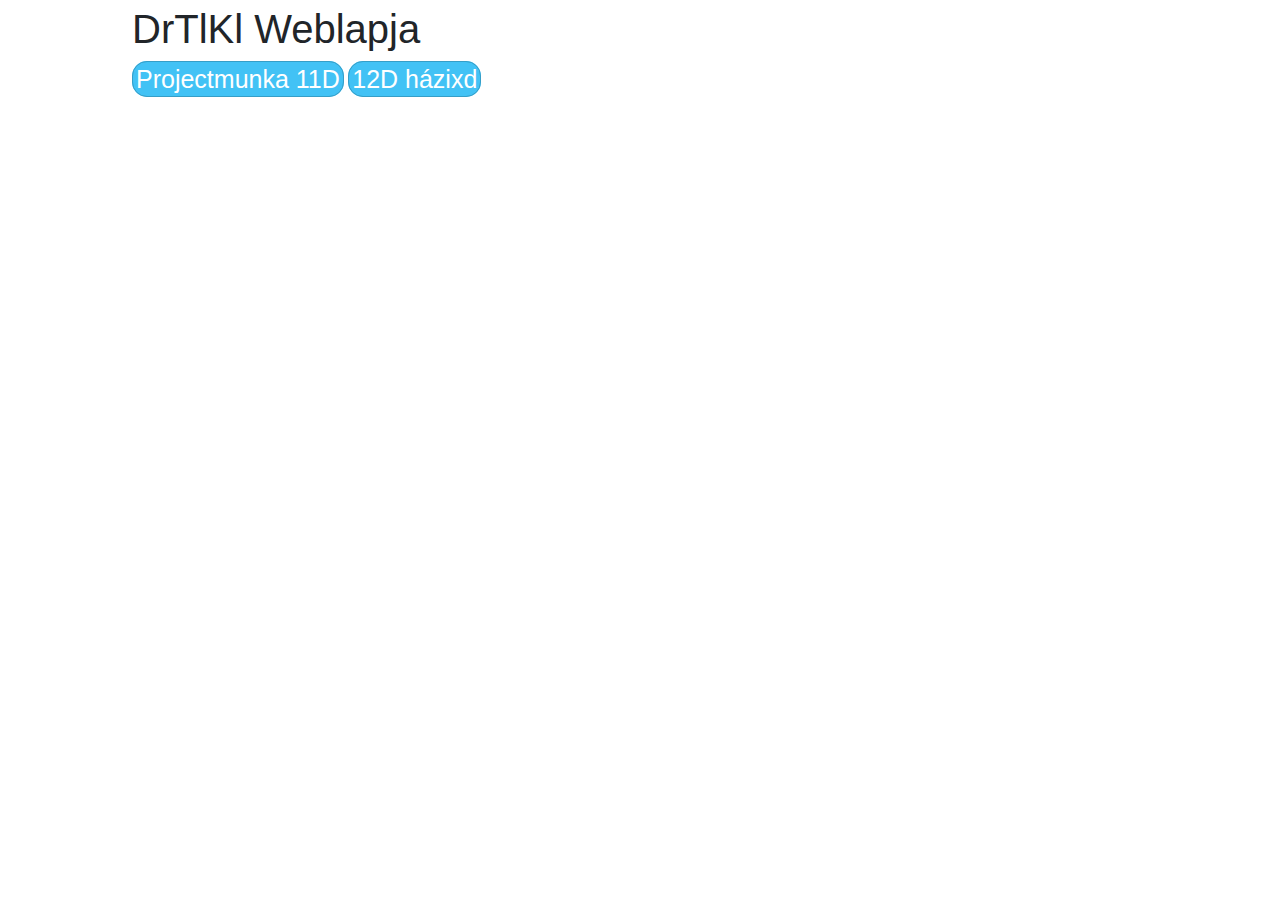
<file: index.html>
<!DOCTYPE html>

<html lang="hu">
    <head>
        <title>DrTlKl</title>
        <meta name="viewport" content="width=device-width, initial-scale=1.0">
        <link rel="stylesheet" href="css/bootstrap.min.css">
        <link rel="stylesheet" href="css/mystyle.css">
        <script src="js/code.js"></script>
    </head>

    <body>
        <div id="fodoboz">
            <h1>DrTlKl Weblapja</h1>
            <a href="project/index.html" class="fbtn">Projectmunka 11D</a>
            <a href="html_css_hazi/index.html" class="fbtn">12D házixd</a>
        </div>
    </body>
</html>
</file>
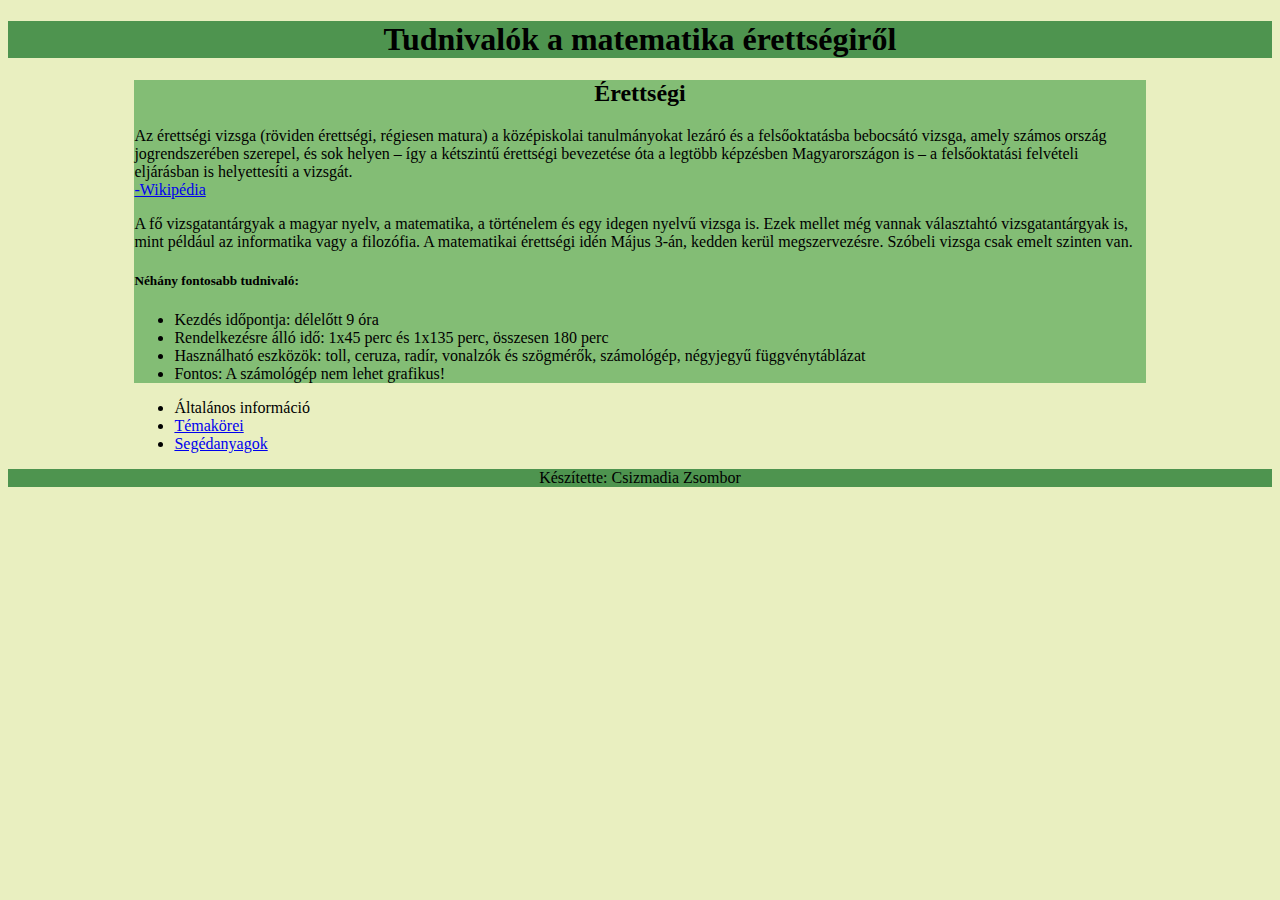
<file: html_css_hazi/index.html>
<!DOCTYPE html>
<html lang="hu">

<head>
    <meta charset="UTF-8">
    <meta http-equiv="X-UA-Compatible" content="IE=edge">
    <meta name="viewport" content="width=device-width, initial-scale=1.0">
    <link href="https://cdn.jsdelivr.net/npm/bootstrap@5.1.3/dist/css/bootstrap.min.css" rel="stylesheet"
        integrity="sha384-1BmE4kWBq78iYhFldvKuhfTAU6auU8tT94WrHftjDbrCEXSU1oBoqyl2QvZ6jIW3" crossorigin="anonymous">
    <link rel="stylesheet" href="css/style.css">
    <script src="https://cdn.jsdelivr.net/npm/bootstrap@5.1.3/dist/js/bootstrap.bundle.min.js"
        integrity="sha384-ka7Sk0Gln4gmtz2MlQnikT1wXgYsOg+OMhuP+IlRH9sENBO0LRn5q+8nbTov4+1p"
        crossorigin="anonymous"></script>
    <title>Matematikai érettségi 2022</title>
</head>

<body>
    <header>
        <h1>Tudnivalók a matematika érettségiről</h1>
    </header>
    <div id="main">
        <div class="container">
            <div class="row align-items-start">
                <div class="col-8 tartalom">
                    <h2>Érettségi</h2>
                    <p>
                    <div class="fst-italic">Az érettségi vizsga (röviden érettségi, régiesen matura) a középiskolai
                        tanulmányokat lezáró és a felsőoktatásba bebocsátó vizsga, amely számos ország jogrendszerében
                        szerepel, és sok helyen – így a kétszintű érettségi bevezetése óta a legtöbb képzésben
                        Magyarországon is – a felsőoktatási felvételi eljárásban is helyettesíti a vizsgát.</div><a
                        href="https://hu.wikipedia.org/wiki/%C3%89retts%C3%A9gi_vizsga" target=" _blank">-Wikipédia</a>
                    </p>
                    <p>A fő vizsgatantárgyak a magyar nyelv, a matematika, a történelem és egy idegen nyelvű vizsga is.
                        Ezek mellet még vannak választahtó vizsgatantárgyak is, mint például az informatika vagy a
                        filozófia. A matematikai érettségi idén Május 3-án, kedden kerül megszervezésre. Szóbeli vizsga
                        csak emelt szinten van.</p>
                    <h5>Néhány fontosabb tudnivaló:</h5>
                    <ul>
                        <li>Kezdés időpontja: délelőtt 9 óra</li>
                        <li>Rendelkezésre álló idő: 1x45 perc és 1x135 perc, összesen 180 perc</li>
                        <li>Használható eszközök: toll, ceruza, radír, vonalzók és szögmérők, számológép, négyjegyű
                            függvénytáblázat</li>
                        <li>Fontos: A számológép nem lehet grafikus!</li>
                    </ul>
                </div>
                <div class="col-4">
                    <ul class="list-group">
                        <li class="list-group-item fw-bold">Általános információ</li>
                        <li class="list-group-item"><a href="pages/temakorok.html">Témakörei</a></li>
                        <li class="list-group-item"><a href="pages/seged.html">Segédanyagok</a></li>
                    </ul>
                </div>
            </div>
        </div>
    </div>
    <footer class="fixed-bottom">
        Készítette: Csizmadia Zsombor
    </footer>
</body>

</html>
</file>
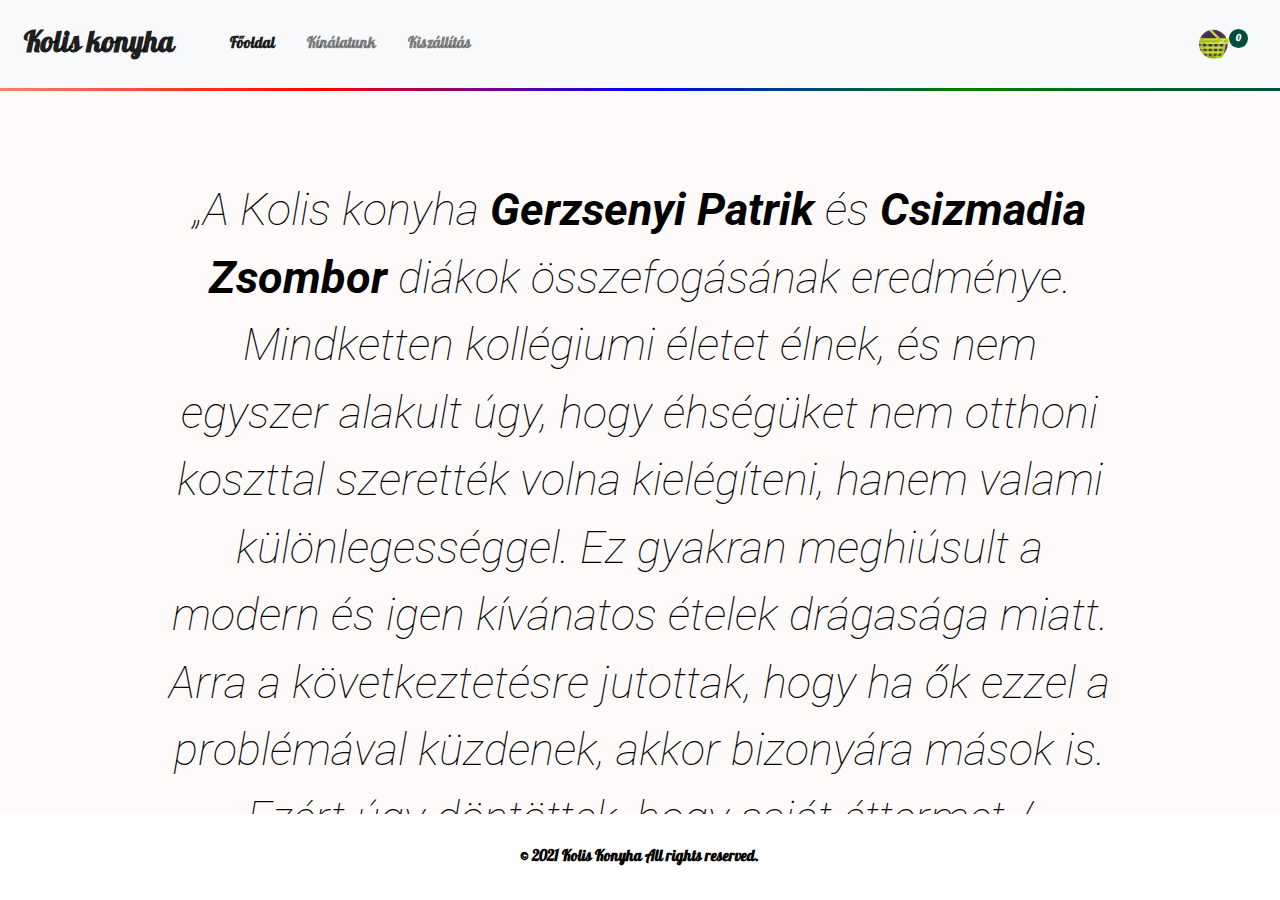
<file: project/index.html>
<!DOCTYPE html>
<html lang="hu">

<head>
  <link rel="stylesheet" href="css/mystyle.css">
  <link rel="stylesheet" href="css/bootstrap.min.css">
  <title>Kolis konyha</title>
  <link rel="shortcut icon" href="images/favicon.ico">
  <script src="https://code.jquery.com/jquery-3.3.1.slim.min.js"
    integrity="sha384-q8i/X+965DzO0rT7abK41JStQIAqVgRVzpbzo5smXKp4YfRvH+8abtTE1Pi6jizo" crossorigin="anonymous">
  </script>
  <script src="https://cdnjs.cloudflare.com/ajax/libs/popper.js/1.14.3/umd/popper.min.js"
    integrity="sha384-ZMP7rVo3mIykV+2+9J3UJ46jBk0WLaUAdn689aCwoqbBJiSnjAK/l8WvCWPIPm49" crossorigin="anonymous">
  </script>
  <script src="https://stackpath.bootstrapcdn.com/bootstrap/4.1.3/js/bootstrap.min.js"
    integrity="sha384-ChfqqxuZUCnJSK3+MXmPNIyE6ZbWh2IMqE241rYiqJxyMiZ6OW/JmZQ5stwEULTy" crossorigin="anonymous">
  </script>
  <script src="js/methods.js"></script>
  <script src="js/fooldal.js"></script>
</head>

<body>
  <!-- Grid layout: https://codepen.io/angeladelise/pen/YzXLdyq?editors=1100 -->
  <div class="containerFoOldal">
    <nav class="navbar navbar-expand-lg navbar-light bg-light">
      <a class="navbar-brand oldalCim" href="#">Kolis konyha</a>
      <button class="navbar-toggler" type="button" data-toggle="collapse" data-target="#navbarSupportedContent"
        aria-controls="navbarSupportedContent" aria-expanded="false" aria-label="Toggle navigation">
        <span class="navbar-toggler-icon"></span>
      </button>
      <div class="collapse navbar-collapse" id="navbarSupportedContent">
        <ul class="navbar-nav mr-auto">
          <li class="nav-item active" id="fooldalNavLi">
            <a class="nav-link" id="fooldalNav">Főoldal<span class="sr-only">(current)</span></a>
          </li>
          <li class="nav-item" id="menuNavLi">
            <a class="nav-link" id="menuNav" href="kinalat.html">Kínálatunk</a>
          </li>
          <li class="nav-item" id="szallitasNavLi">
            <a class="nav-link" id="szallitasNav" href="szallitas.html">Kiszállítás</a>
          </li>
        </ul>
        <ul class="navbar-nav ml-auto">
          <li class="nav-item" id="kosarNavLi">
            <a class="nav-link" id="kosarNav" href="kosar.html"><img src="images/bevKosar.svg" class="icon"><span
                id="badge">0</span></a></li>
        </ul>
      </div>
    </nav>
    <main>
      <p class="bevText">„A Kolis konyha <span id="bold"> Gerzsenyi Patrik </span> és <span id="bold">Csizmadia
          Zsombor</span> diákok összefogásának eredménye.
        Mindketten kollégiumi életet élnek, és nem egyszer alakult úgy, hogy éhségüket nem otthoni koszttal szerették
        volna kielégíteni, hanem valami különlegességgel. Ez gyakran meghiúsult a modern és igen kívánatos ételek
        drágasága miatt.
        Arra a következtetésre jutottak, hogy ha ők ezzel a problémával
        küzdenek, akkor bizonyára mások is. Ezért úgy döntöttek, hogy saját éttermet / webshopot nyitnak, ezzel ezrek
        életét
        megkönnyítve.”
      </p>
    </main>
    <footer class="bg-white">
      <div class="container text-center py-4">
        <p class="mb-0 py-2">© 2021 Kolis Konyha All rights reserved.</p>
      </div>
    </footer>

  </div>
</body>

</html>
</file>
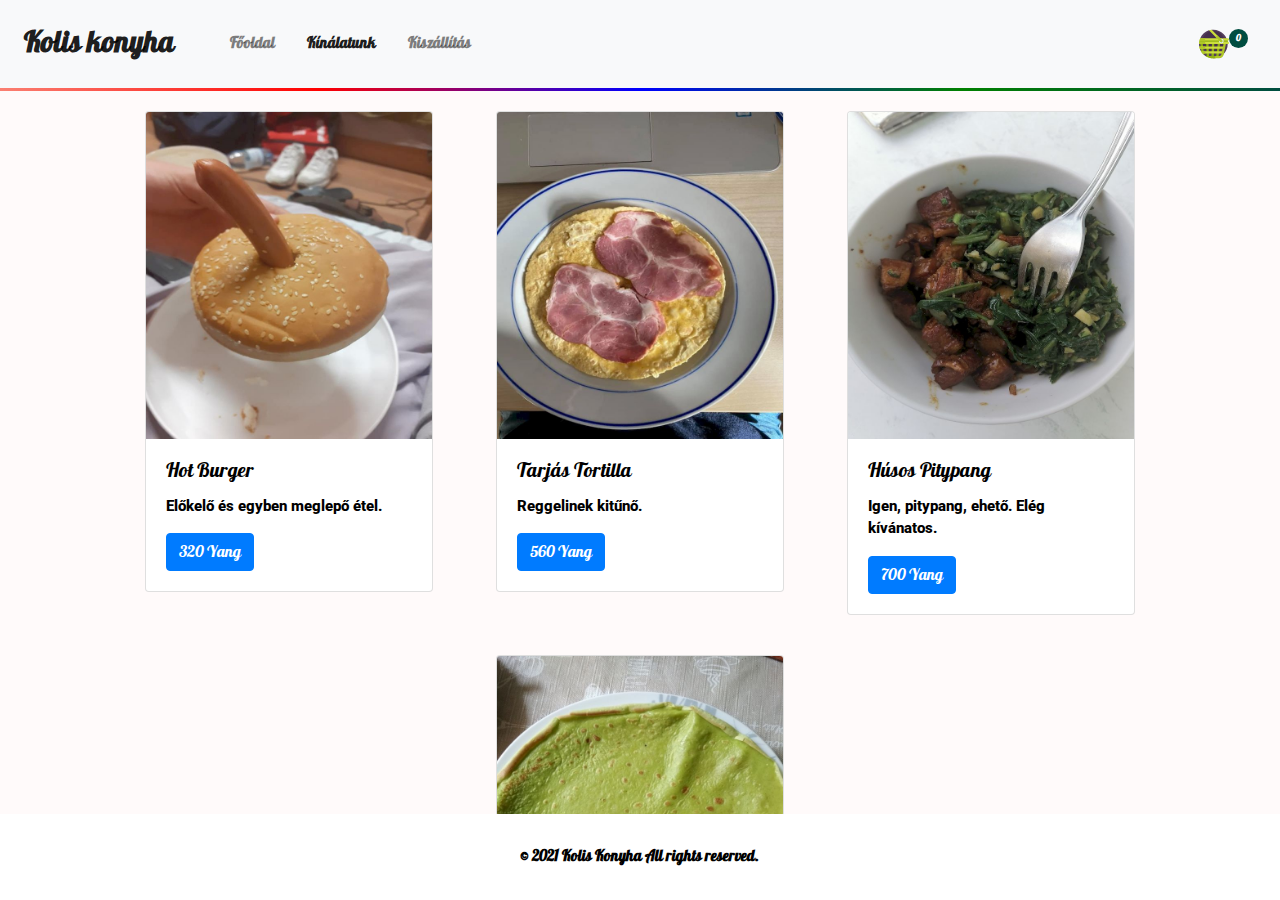
<file: project/kinalat.html>
<!DOCTYPE html>
<html lang="hu">

<head>
  <link rel="stylesheet" href="css/mystyle.css">
  <link rel="stylesheet" href="css/bootstrap.min.css">
  <title>Kolis konyha</title>
  <link rel="shortcut icon" href="images/favicon.ico">
  <script src="https://code.jquery.com/jquery-3.3.1.slim.min.js"
    integrity="sha384-q8i/X+965DzO0rT7abK41JStQIAqVgRVzpbzo5smXKp4YfRvH+8abtTE1Pi6jizo" crossorigin="anonymous">
  </script>
  <script src="https://cdnjs.cloudflare.com/ajax/libs/popper.js/1.14.3/umd/popper.min.js"
    integrity="sha384-ZMP7rVo3mIykV+2+9J3UJ46jBk0WLaUAdn689aCwoqbBJiSnjAK/l8WvCWPIPm49" crossorigin="anonymous">
  </script>
  <script src="https://stackpath.bootstrapcdn.com/bootstrap/4.1.3/js/bootstrap.min.js"
    integrity="sha384-ChfqqxuZUCnJSK3+MXmPNIyE6ZbWh2IMqE241rYiqJxyMiZ6OW/JmZQ5stwEULTy" crossorigin="anonymous">
  </script>
  <script src="js/methods.js"></script>
  <script src="js/kinalat.js"></script>
</head>

<body>
  <!-- Grid layout: https://codepen.io/angeladelise/pen/YzXLdyq?editors=1100 -->
  <div class="containerFoOldal">
    <nav class="navbar navbar-expand-lg navbar-light bg-light">
      <a class="navbar-brand oldalCim" href="#">Kolis konyha</a>
      <button class="navbar-toggler" type="button" data-toggle="collapse" data-target="#navbarSupportedContent"
        aria-controls="navbarSupportedContent" aria-expanded="false" aria-label="Toggle navigation">
        <span class="navbar-toggler-icon"></span>
      </button>
      <div class="collapse navbar-collapse" id="navbarSupportedContent">
        <ul class="navbar-nav mr-auto">
          <li class="nav-item" id="fooldalNavLi">
            <a class="nav-link" id="fooldalNav" href="index.html">Főoldal<span class="sr-only">(current)</span></a>
          </li>
          <li class="nav-item active" id="menuNavLi">
            <a class="nav-link" id="menuNav">Kínálatunk</a>
          </li>
          <li class="nav-item" id="szallitasNavLi">
            <a class="nav-link" id="szallitasNav" href="szallitas.html">Kiszállítás</a>
          </li>
        </ul>
        <ul class="navbar-nav ml-auto">
          <li class="nav-item" id="kosarNavLi">
            <a class="nav-link" id="kosarNav" href="kosar.html"><img src="images/bevKosar.svg" class="icon"><span
                id="badge">0</span></a></li>
        </ul>
      </div>
    </nav>
    <main>
      <div class="row">
        <div class="col-sm">
          <div class="card" style="width: 18rem;">
            <img src="images/finomságok/food_01.jpg" class="card-img-top" alt="Hot Burger">
            <div class="card-body">
              <h5 class="card-title" id="card1name">Hot Burger</h5>
              <p class="card-text">Előkelő és egyben meglepő étel.</p>
              <input type="button" class="btn btn-primary" id="card1price" value="320 Yang">
            </div>
          </div>
        </div>
        <div class="col-sm">
          <div class="card" style="width: 18rem;">
            <img src="images/finomságok/food_02.jpg" class="card-img-top" alt="Tarjás Tortilla">
            <div class="card-body">
              <h5 class="card-title" id="card2name">Tarjás Tortilla</h5>
              <p class="card-text">Reggelinek kitűnő.</p>
              <input type="button" class="btn btn-primary" id="card2price" value="560 Yang">
            </div>
          </div>
        </div>
        <div class="col-sm">
          <div class="card" style="width: 18rem;">
            <img src="images/finomságok/food_03.jpg" class="card-img-top" alt="Húsos Pitypang">
            <div class="card-body">
              <h5 class="card-title" id="card3name">Húsos Pitypang</h5>
              <p class="card-text">Igen, pitypang, ehető. Elég kívánatos.</p>
              <input type="button" class="btn btn-primary" id="card3price" value="700 Yang">
            </div>
          </div>
        </div>
        <div class="col-sm">
          <div class="card" style="width: 18rem;">
            <img src="images/finomságok/food_04.jpg" class="card-img-top" alt="Talán Palacsinta">
            <div class="card-body">
              <h5 class="card-title" id="card4name">Talán Palacsinta</h5>
              <p class="card-text">Nem biztos, amíg ki nem próbálod..</p>
              <input type="button" class="btn btn-primary" id="card4price" value="50 Yang">
            </div>
          </div>
        </div>
      </div>
      <div class="row">
        <div class="col-sm">
          <div class="card" style="width: 18rem;">
            <img src="images/finomságok/food_05.jpg" class="card-img-top" alt="Darázs Leves">
            <div class="card-body">
              <h5 class="card-title" id="card5name">Darázs Leves</h5>
              <p class="card-text">Laktató, bár kicsit csípős.</p>
              <input type="button" class="btn btn-primary" id="card5price" value="990 Yang">
            </div>
          </div>
        </div>
        <div class="col-sm">
          <div class="card" style="width: 18rem;">
            <img src="images/finomságok/food_06.jpg" class="card-img-top" alt="Zöld Pogácsa Kosár">
            <div class="card-body">
              <h5 class="card-title" id="card6name">Zöld Pogácsa Kosár</h5>
              <p class="card-text">Ételszínezék miatt zöld, trust me.</p>
              <input type="button" class="btn btn-primary" id="card6price" value="780 Yang">
            </div>
          </div>
        </div>
        <div class="col-sm">
          <div class="card" style="width: 18rem;">
            <img src="images/finomságok/food_07.jpg" class="card-img-top" alt="Humusz Pehely">
            <div class="card-body">
              <h5 class="card-title" id="card7name">Hummusz Pehely</h5>
              <p class="card-text">Kis édesség.</p>
              <input type="button" class="btn btn-primary" id="card7price" value="365 Yang">
            </div>
          </div>
        </div>
        <div class="col-sm">
          <div class="card" style="width: 18rem;">
            <img src="images/finomságok/food_08.jpg" class="card-img-top" alt="Betyáros Hot Dog">
            <div class="card-body">
              <h5 class="card-title" id="card8name">Betyáros Hot Dog</h5>
              <p class="card-text">1 hétig kitart.</p>
              <input type="button" class="btn btn-primary" id="card8price" value="520 Yang">
            </div>
          </div>
        </div>
      </div>
      <div class="row">
        <div class="col-sm">
          <div class="card" style="width: 18rem;">
            <img src="images/finomságok/food_09.jpg" class="card-img-top" alt="Sajtos, Virslis Gabona Pehely">
            <div class="card-body">
              <h5 class="card-title" id="card9name">Sajtos, Virslis Gabona Pehely</h5>
              <p class="card-text">Olasz ízvilág.</p>
              <input type="button" class="btn btn-primary" id="card9price" value="770 Yang">
            </div>
          </div>
        </div>
        <div class="col-sm">
          <div class="card" style="width: 18rem;">
            <img src="images/finomságok/food_10.jpg" class="card-img-top" alt="Szerény Falat">
            <div class="card-body">
              <h5 class="card-title" id="card10name">Szerény Falat</h5>
              <p class="card-text">Olcsó és kaja.</p>
              <input type="button" class="btn btn-primary" id="card10price" value="30 Yang">
            </div>
          </div>
        </div>
        <div class="col-sm">
          <div class="card" style="width: 18rem;">
            <img src="images/finomságok/food_11.jpg" class="card-img-top" alt="Valami Püré">
            <div class="card-body">
              <h5 class="card-title" id="card11name">Valami Püré</h5>
              <p class="card-text">Senki se tudja, hogy miből készült.</p>
              <input type="button" class="btn btn-primary" id="card11price" value="200 Yang">
            </div>
          </div>
        </div>
        <div class="col-sm">
          <div class="card" style="width: 18rem;">
            <img src="images/finomságok/food_12.jpg" class="card-img-top" alt="Húsleves Lite">
            <div class="card-body">
              <h5 class="card-title" id="card12name">Húsleves Lite</h5>
              <p class="card-text">Finom, tele vitaminokkal.</p>
              <input type="button" class="btn btn-primary" id="card12price" value="599 Yang">
            </div>
          </div>
        </div>
      </div>
      <div class="row">
        <div class="col-sm">
          <div class="card" style="width: 18rem;">
            <img src="images/finomságok/food_13.jpg" class="card-img-top" alt="Mirelit Pizza Extra feltéttel">
            <div class="card-body">
              <h5 class="card-title" id="card13name">Mirelit Pizza Extra feltéttel</h5>
              <p class="card-text">Az egész szoba jól lakhat belőle.</p>
              <input type="button" class="btn btn-primary" id="card13price" value="920 Yang">
            </div>
          </div>
        </div>
        <div class="col-sm">
          <div class="card" style="width: 18rem;">
            <img src="images/finomságok/food_14.jpg" class="card-img-top" alt="A Séf Kedvence">
            <div class="card-body">
              <h5 class="card-title" id="card14name">A Séf Kedvence</h5>
              <p class="card-text">Tényleg.</p>
              <input type="button" class="btn btn-primary" id="card14price" value="1270 Yang">
            </div>
          </div>
        </div>
        <div class="col-sm">
          <div class="card" style="width: 18rem;">
            <img src="images/finomságok/food_15.jpg" class="card-img-top" alt="Virsli és Emergency mártás">
            <div class="card-body">
              <h5 class="card-title" id="card15name">Virsli és Emergency mártás</h5>
              <p class="card-text">Tárcsázd a 104-et kóstoló előtt.</p>
              <input type="button" class="btn btn-primary" id="card15price" value="300 Yang">
            </div>
          </div>
        </div>
        <div class="col-sm">
          <div class="card" style="width: 18rem;">
            <img src="images/finomságok/food_16.jpg" class="card-img-top" alt="Csütörtöki lakoma">
            <div class="card-body">
              <h5 class="card-title" id="card16name">Csütörtöki lakoma</h5>
              <p class="card-text">Csütörtökökön megváltást jelent.</p>
              <input type="button" class="btn btn-primary" id="card16price" value="150 Yang">
            </div>
          </div>
        </div>
      </div>
    </main>
    <footer class="bg-white">
      <div class="container text-center py-4">
        <p class="mb-0 py-2">© 2021 Kolis Konyha All rights reserved.</p>
      </div>
    </footer>

  </div>
</body>

</html>
</file>
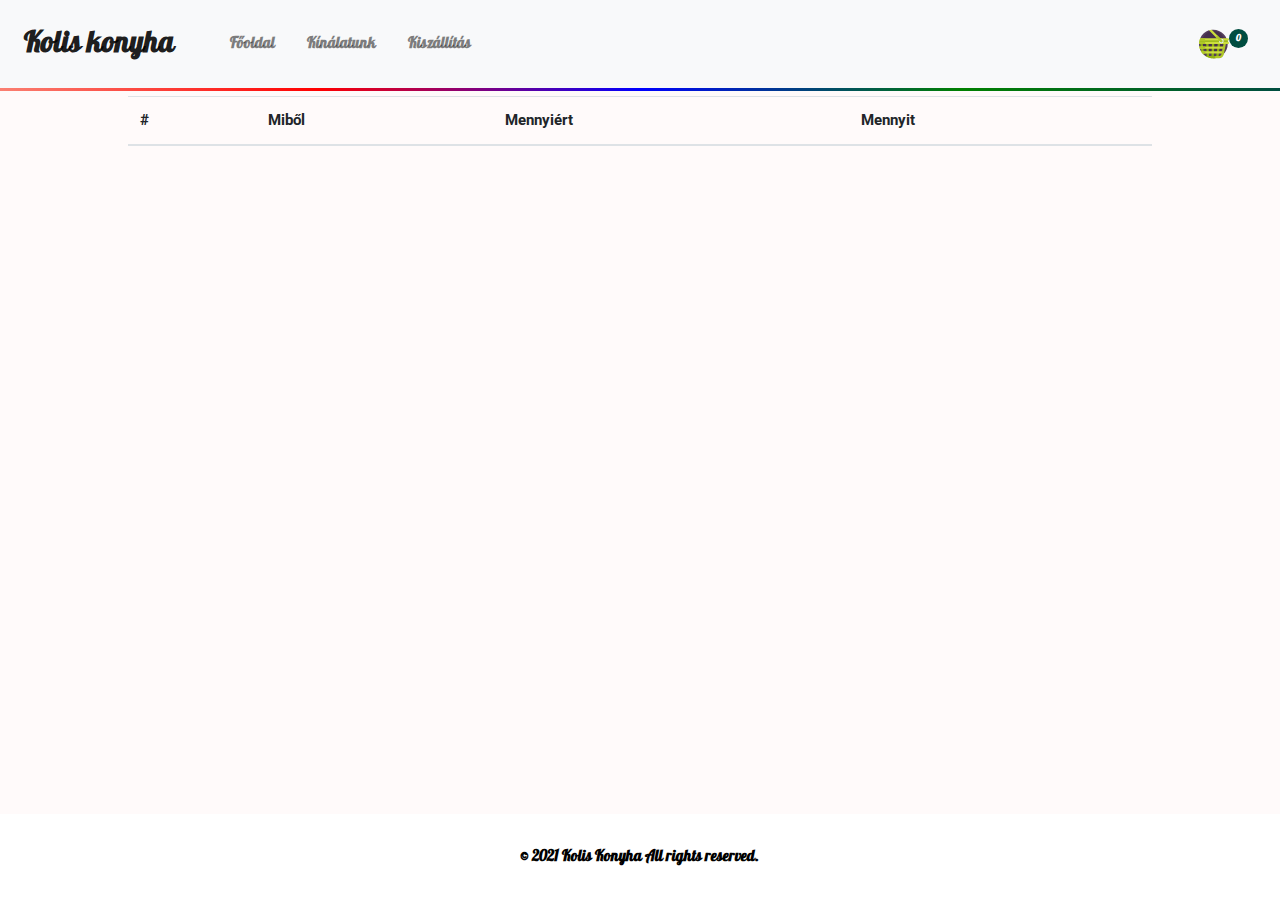
<file: project/kosar.html>
<!DOCTYPE html>
<html lang="hu">

<head>
  <link rel="stylesheet" href="css/mystyle.css">
  <link rel="stylesheet" href="css/bootstrap.min.css">
  <title>Kolis konyha</title>
  <link rel="shortcut icon" href="images/favicon.ico">
  <script src="https://code.jquery.com/jquery-3.3.1.slim.min.js"
    integrity="sha384-q8i/X+965DzO0rT7abK41JStQIAqVgRVzpbzo5smXKp4YfRvH+8abtTE1Pi6jizo" crossorigin="anonymous">
  </script>
  <script src="https://cdnjs.cloudflare.com/ajax/libs/popper.js/1.14.3/umd/popper.min.js"
    integrity="sha384-ZMP7rVo3mIykV+2+9J3UJ46jBk0WLaUAdn689aCwoqbBJiSnjAK/l8WvCWPIPm49" crossorigin="anonymous">
  </script>
  <script src="https://stackpath.bootstrapcdn.com/bootstrap/4.1.3/js/bootstrap.min.js"
    integrity="sha384-ChfqqxuZUCnJSK3+MXmPNIyE6ZbWh2IMqE241rYiqJxyMiZ6OW/JmZQ5stwEULTy" crossorigin="anonymous">
  </script>
  <script src="js/methods.js"></script>
  <script src="js/kosar.js"></script>
</head>

<body>
  <!-- Grid layout: https://codepen.io/angeladelise/pen/YzXLdyq?editors=1100 -->
  <div class="containerFoOldal">
    <nav class="navbar navbar-expand-lg navbar-light bg-light">
      <a class="navbar-brand oldalCim" href="#">Kolis konyha</a>
      <button class="navbar-toggler" type="button" data-toggle="collapse" data-target="#navbarSupportedContent"
        aria-controls="navbarSupportedContent" aria-expanded="false" aria-label="Toggle navigation">
        <span class="navbar-toggler-icon"></span>
      </button>
      <div class="collapse navbar-collapse" id="navbarSupportedContent">
        <ul class="navbar-nav mr-auto">
          <li class="nav-item" id="fooldalNavLi">
            <a class="nav-link" id="fooldalNav" href="index.html">Főoldal<span class="sr-only">(current)</span></a>
          </li>
          <li class="nav-item" id="menuNavLi">
            <a class="nav-link" id="menuNav" href="kinalat.html">Kínálatunk</a>
          </li>
          <li class="nav-item" id="szallitasNavLi">
            <a class="nav-link" id="szallitasNav" href="szallitas.html">Kiszállítás</a>
          </li>
        </ul>
        <ul class="navbar-nav ml-auto">
          <li class="nav-item active" id="kosarNavLi">
            <a class="nav-link" id="kosarNav"><img src="images/bevKosar.svg" class="icon"><span id="badge">0</span></a>
          </li>
        </ul>
      </div>
    </nav>
    <main>
      <table class="table table-striped">
        <thead>
          <tr>
            <th scope="col">#</th>
            <th scope="col">Miből</th>
            <th scope="col">Mennyiért</th>
            <th scope="col">Mennyit</th>
          </tr>
        </thead>
        <tbody id="kosarTablazat">
        </tbody>
      </table>
      <form id="form1">
        <div class="form-row">
          <div class="form-group col-md-6">
            <label for="inputFirstName">Vezetéknév</label>
            <input type="text" class="form-control" id="inputFirstName">
          </div>
          <div class="form-group col-md-6">
            <label for="inputLastName">Keresztnév</label>
            <input type="text" class="form-control" id="inputLastName">
          </div>
        </div>
        <div class="form-row">
          <div class="form-group col-md-6">
            <label for="inputEmail4">Email</label>
            <input type="email" class="form-control" id="inputEmail4">
          </div>
          <div class="form-group col-md-6">
            <label for="inputNumber4">Telefonszám</label>
            <input type="tel" class="form-control" id="inputNumber4" placeholder="+36">
          </div>
        </div>
        <div class="form-group">
          <label for="inputAddress">Cím</label>
          <input type="text" class="form-control" id="inputAddress" placeholder="pl. Városmajor út. 4">
        </div>
        <div class="form-row">
          <div class="form-group col-md-6">
            <label for="inputCity">Város</label>
            <input type="text" class="form-control" id="inputCity">
          </div>
          <div class="form-group col-md-4">
            <label for="inputState">Megye</label>
            <select id="inputState" class="form-control">
              <option selected>Válassz...</option>
              <option>Baranya</option>
              <option>Bács-Kiskun</option>
              <option>Békés</option>
              <option>Borsod-Abaúj-Zemplén</option>
              <option>Budapest</option>
              <option>Csongrád-Csanád</option>
              <option>Fejér</option>
              <option>Győr-Moson-Sopron</option>
              <option>Hajdú-Bihar</option>
              <option>Heves</option>
              <option>Jász-Nagykun-Szolnok</option>
              <option>Komárom-Esztergom</option>
              <option>Nógrád</option>
              <option>Pest</option>
              <option>Somogy</option>
              <option>Szabolcs-Szatmár-Bereg</option>
              <option>Tolna</option>
              <option>Vas</option>
              <option>Veszprém</option>
              <option>Zala</option>
            </select>
          </div>
          <div class="form-group col-md-2">
            <label for="inputZip">Irányítószám</label>
            <input type="text" class="form-control" id="inputZip">
          </div>
        </div>
        <fieldset class="form-group row">
          <div class="col-sm-10" id="fizetesiMod">
            <div class="form-check">
              <input class="form-check-input" type="radio" name="gridRadios" id="gridRadios1" value="option1" checked>
              <label class="form-check-label" for="gridRadios1">
                Fizetés futárnál (Készpénz vagy kártya)
              </label>
            </div>
            <div class="form-check">
              <input class="form-check-input" type="radio" name="gridRadios" id="gridRadios2" value="option2">
              <label class="form-check-label" for="gridRadios2">
                Bankkártyás fizetés
              </label>
            </div>
          </div>
        </fieldset>
        <div class="form-group">
          <input type="button" id="veglegesites1" value="Véglegesítés" class="btn-primary">
       </div>
      </form>
      <div class="creditCardForm">
        <div class="payment">
            <form id="form2">
                <div class="form-group owner">
                    <label for="owner">Kártyatulajdonos neve</label>
                    <input type="text" class="form-control" id="owner">
                </div>
                <div class="form-group CVV">
                    <label for="cvv">CVV</label>
                    <input type="text" class="form-control" id="cvv">
                </div>
                <div class="form-group" id="card-number-field">
                    <label for="cardNumber">Kártyaszám</label>
                    <input type="text" class="form-control" id="cardNumber">
                </div>
                <div class="form-group" id="expiration-date">
                    <label>Lejárati dátum</label>
                    <select>
                        <option>01</option>
                        <option>02</option>
                        <option>03</option>
                        <option>04</option>
                        <option>05</option>
                        <option>06</option>
                        <option>07</option>
                        <option>08</option>
                        <option>09</option>
                        <option>10</option>
                        <option>11</option>
                        <option>12</option>
                    </select>
                    /
                    <select>
                        <option>21</option>
                        <option>22</option>
                        <option>23</option>
                        <option>24</option>
                        <option>25</option>
                        <option>26</option>
                    </select>
                </div>
                <div class="form-group" id="credit_cards">
                    <img src="images/Visa_Inc._logo.svg" class="kartyaSvg" id="visa">
                    <img src="images/logo-mastercard-mobile.svg" class="kartyaSvg" id="mastercard">
                </div>
                <div class="form-group">
                   <input type="button" id="veglegesites2" value="Véglegesítés" class="btn-primary">
                </div>
            </form>
        </div>
    </div>
    </main>
    <footer class="bg-white">
      <div class="container text-center py-4">
        <p class="mb-0 py-2">© 2021 Kolis Konyha All rights reserved.</p>
      </div>
    </footer>

  </div>
</body>

</html>
</file>
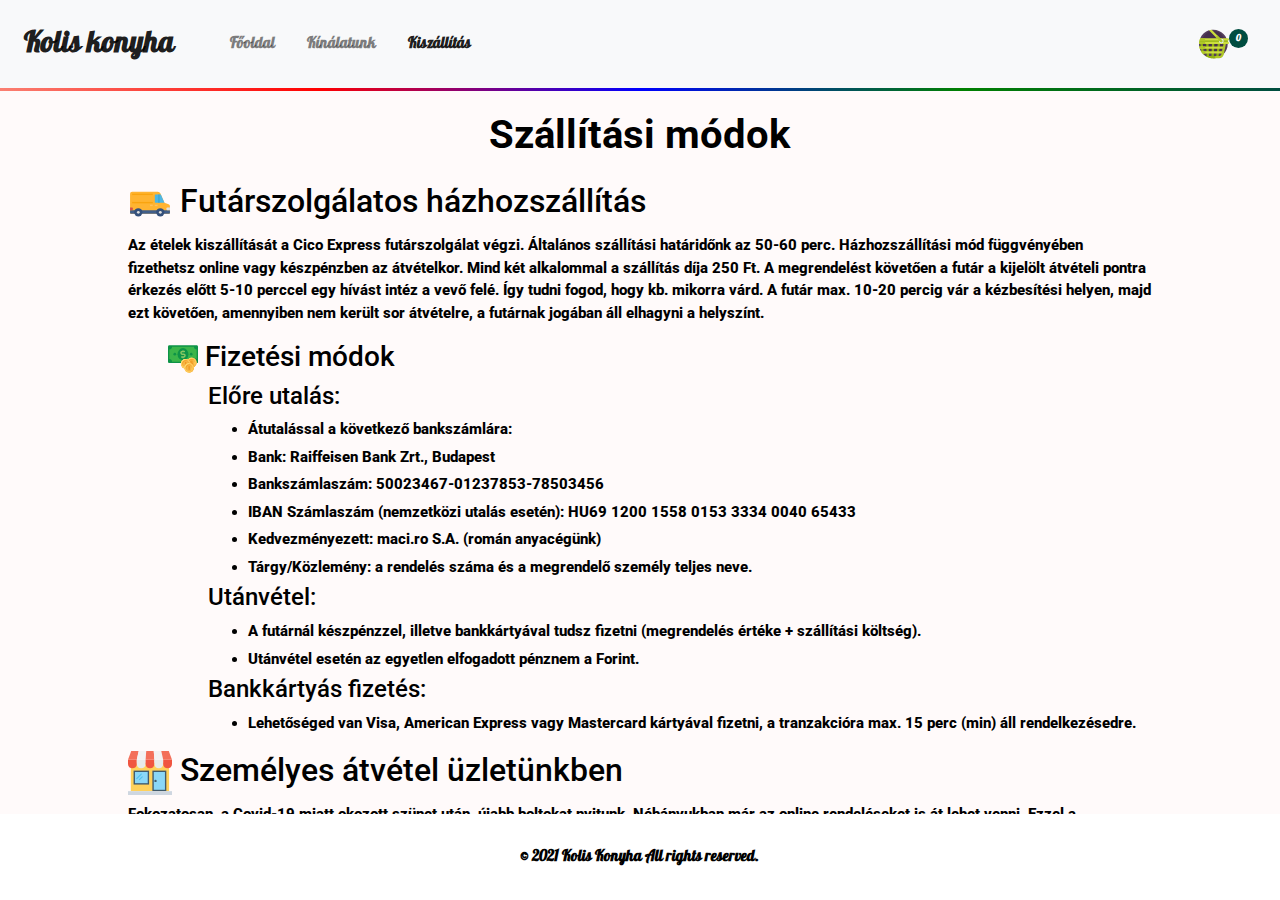
<file: project/szallitas.html>
<!DOCTYPE html>
<html lang="hu">

<head>
  <link rel="stylesheet" href="css/mystyle.css">
  <link rel="stylesheet" href="css/bootstrap.min.css">
  <title>Kolis konyha</title>
  <link rel="shortcut icon" href="images/favicon.ico">
  <script src="https://code.jquery.com/jquery-3.3.1.slim.min.js"
    integrity="sha384-q8i/X+965DzO0rT7abK41JStQIAqVgRVzpbzo5smXKp4YfRvH+8abtTE1Pi6jizo" crossorigin="anonymous">
  </script>
  <script src="https://cdnjs.cloudflare.com/ajax/libs/popper.js/1.14.3/umd/popper.min.js"
    integrity="sha384-ZMP7rVo3mIykV+2+9J3UJ46jBk0WLaUAdn689aCwoqbBJiSnjAK/l8WvCWPIPm49" crossorigin="anonymous">
  </script>
  <script src="https://stackpath.bootstrapcdn.com/bootstrap/4.1.3/js/bootstrap.min.js"
    integrity="sha384-ChfqqxuZUCnJSK3+MXmPNIyE6ZbWh2IMqE241rYiqJxyMiZ6OW/JmZQ5stwEULTy" crossorigin="anonymous">
  </script>
  <script src="js/methods.js"></script>
  <script src="js/szallitas.js"></script>
</head>

<body>
  <!-- Grid layout: https://codepen.io/angeladelise/pen/YzXLdyq?editors=1100 -->
  <div class="containerFoOldal">
    <nav class="navbar navbar-expand-lg navbar-light bg-light">
      <a class="navbar-brand oldalCim" href="#">Kolis konyha</a>
      <button class="navbar-toggler" type="button" data-toggle="collapse" data-target="#navbarSupportedContent"
        aria-controls="navbarSupportedContent" aria-expanded="false" aria-label="Toggle navigation">
        <span class="navbar-toggler-icon"></span>
      </button>
      <div class="collapse navbar-collapse" id="navbarSupportedContent">
        <ul class="navbar-nav mr-auto">
          <li class="nav-item" id="fooldalNavLi">
            <a class="nav-link" id="fooldalNav" href="index.html">Főoldal<span class="sr-only">(current)</span></a>
          </li>
          <li class="nav-item" id="menuNavLi">
            <a class="nav-link" id="menuNav" href="kinalat.html">Kínálatunk</a>
          </li>
          <li class="nav-item active" id="szallitasNavLi">
            <a class="nav-link" id="szallitasNav">Kiszállítás</a>
          </li>
        </ul>
        <ul class="navbar-nav ml-auto">
          <li class="nav-item" id="kosarNavLi">
            <a class="nav-link" id="kosarNav" href="kosar.html"><img src="images/bevKosar.svg" class="icon"><span
                id="badge">0</span></a></li>
        </ul>
      </div>
    </nav>
    <main>
      <h1 class="kiszCim">Szállítási módok</h1>
      <h2><img src="images/delivery.svg" class="biggerIcon"> Futárszolgálatos házhozszállítás</h2>
      <p>Az ételek kiszállítását a Cico Express futárszolgálat végzi. Általános szállítási határidőnk az 50-60 perc.
        Házhozszállítási mód függvényében fizethetsz online vagy készpénzben az átvételkor. Mind két alkalommal a
        szállítás díja 250 Ft. A megrendelést követően a futár a kijelölt átvételi pontra érkezés előtt 5-10 perccel egy
        hívást intéz a vevő felé.
        Így tudni fogod, hogy kb. mikorra várd. A futár max. 10-20 percig vár a kézbesítési helyen, majd ezt követően,
        amennyiben nem került sor átvételre, a futárnak jogában áll elhagyni a helyszínt.</p>
      <ul>
        <h3><img src="images/money.svg" class="icon"> Fizetési módok</h3>
        <ul>
          <h4>Előre utalás:</h4>
          <ul>
            <li>Átutalással a következő bankszámlára:</li>
            <li>Bank: Raiffeisen Bank Zrt., Budapest</li>
            <li>Bankszámlaszám: 50023467-01237853-78503456</li>
            <li>IBAN Számlaszám (nemzetközi utalás esetén): HU69 1200 1558 0153 3334 0040 65433</li>
            <li>Kedvezményezett: maci.ro S.A. (román anyacégünk)</li>
            <li>Tárgy/Közlemény: a rendelés száma és a megrendelő személy teljes neve.</li>
          </ul>
          <h4>Utánvétel:</h4>
          <ul>
            <li>A futárnál készpénzzel, illetve bankkártyával tudsz fizetni (megrendelés értéke + szállítási költség).
            </li>
            <li>Utánvétel esetén az egyetlen elfogadott pénznem a Forint.
          </ul>
          <h4>Bankkártyás fizetés:</h4>
          <ul>
            <li>Lehetőséged van Visa, American Express vagy Mastercard kártyával fizetni, a tranzakcióra max. 15 perc (min) áll
              rendelkezésedre.</li>
          </ul>
        </ul>
      </ul>
      <h2><img src="images/shop.svg" class="biggerIcon"> Személyes átvétel üzletünkben</h1>
      <p>Fokozatosan, a Covid-19 miatt okozott szünet után, újabb boltokat nyitunk. Néhányukban már az online
      rendeléseket is át lehet venni. Ezzel a kézbesítési formával a megrendelést helyben kell kifizetni, a
      kasszánál.</p>
      <ul>
        <h3><img src="images/money.svg" class="icon"> Fizetési módok</h2>
        <ul>
          <h4>Készpénzes fizetés:</h3>
          <ul>
            <li>Elfogadott pénznemek:</li>
            <ul>
              <li>Yang</li>
            </ul>
          </ul>
          <h4>Bankkártyás fizetés:</h3>
          <ul>
            <li>Lehetőséged van Visa, vagy Mastercard kártyával fizetni, a tranzakcióra max. 2 perc (min) áll
              rendelkezésedre.</li>
          </ul>
          <h4>Utalvány:</h3>
          <ul>
            <li>Lehetőséged van Erzsébet utalvánnyal vagy egyéb Élelmiszerekre érvényes utalvánnyal fizetni.</li>
          </ul>
        </ul>
      </ul>
    </main>
    <footer class="bg-white ">
      <div class="container text-center py-4">
        <p class="mb-0 py-2">© 2021 Kolis Konyha All rights reserved.</p>
      </div>
    </footer>
  </div>
</body>
</html>
</file>
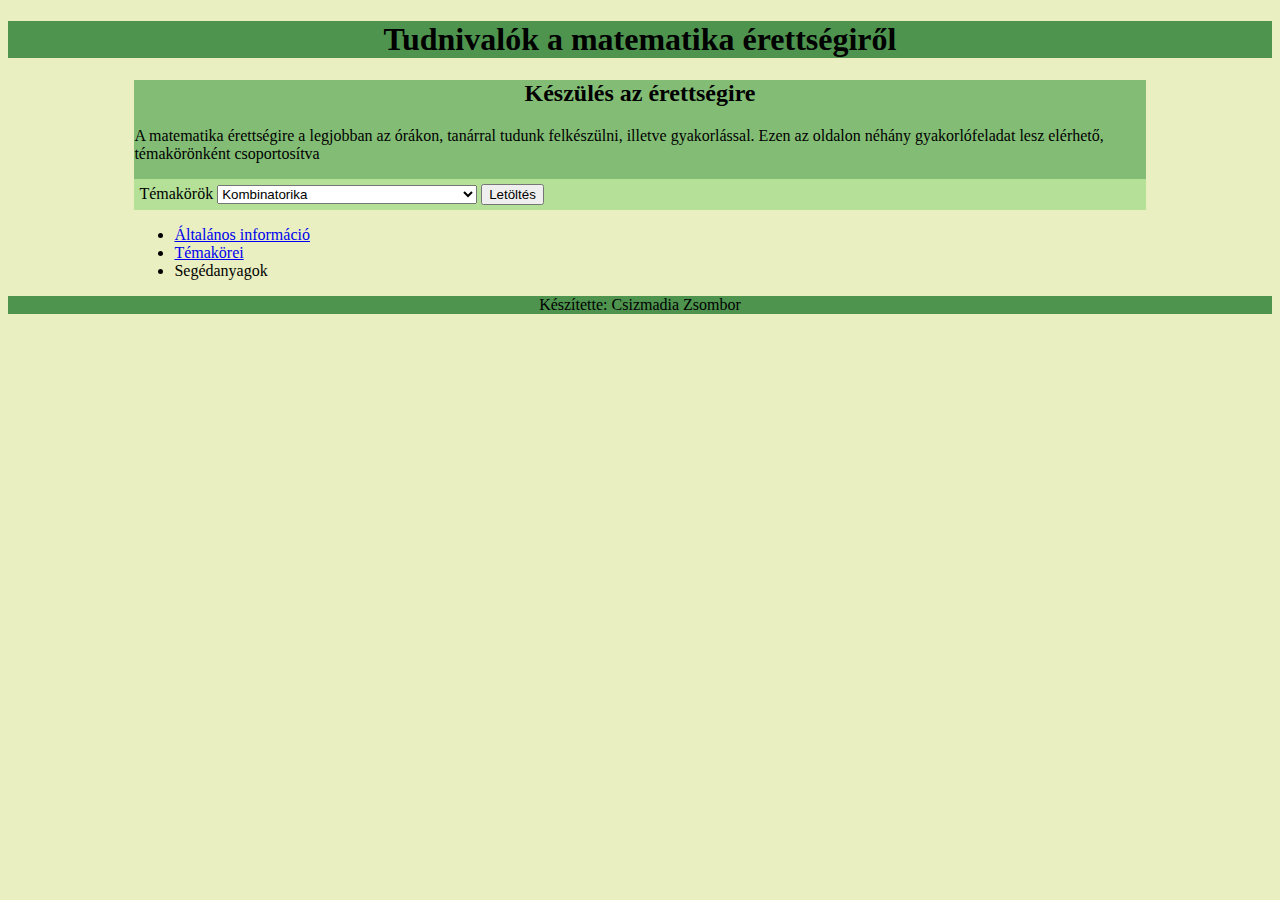
<file: html_css_hazi/pages/seged.html>
<!DOCTYPE html>
<html lang="hu">

<head>
    <meta charset="UTF-8">
    <meta http-equiv="X-UA-Compatible" content="IE=edge">
    <meta name="viewport" content="width=device-width, initial-scale=1.0">
    <link href="https://cdn.jsdelivr.net/npm/bootstrap@5.1.3/dist/css/bootstrap.min.css" rel="stylesheet"
        integrity="sha384-1BmE4kWBq78iYhFldvKuhfTAU6auU8tT94WrHftjDbrCEXSU1oBoqyl2QvZ6jIW3" crossorigin="anonymous">
    <link rel="stylesheet" href="../css/style.css">
    <script src="https://cdn.jsdelivr.net/npm/bootstrap@5.1.3/dist/js/bootstrap.bundle.min.js"
        integrity="sha384-ka7Sk0Gln4gmtz2MlQnikT1wXgYsOg+OMhuP+IlRH9sENBO0LRn5q+8nbTov4+1p"
        crossorigin="anonymous"></script>
    <script src="../js/code.js"></script>
    <title>Matematikai érettségi 2022</title>
</head>

<body>
    <header>
        <h1>Tudnivalók a matematika érettségiről</h1>
    </header>
    <div id="main">
        <div class="container">
            <div class="row align-items-start">
                <div class="col-8 tartalom">
                    <h2>Készülés az érettségire</h2>
                    <p>A matematika érettségire a legjobban az órákon, tanárral tudunk felkészülni, illetve
                        gyakorlással. Ezen az oldalon néhány gyakorlófeladat lesz elérhető, témakörönként csoportosítva
                    </p>

                    <form>
                        <label for="temakorok">Témakörök</label>
                        <select class="form-select" aria-label="Default select example" id="temakorok">
                            <option selected>Kombinatorika</option>
                            <option value="1">Valószínüségszámítás</option>
                            <option value="2">Exponenciális és logaritmusos feladatok</option>
                        </select>


                        <button type="button" href="../dokuk/Exp-log.pdf" class="btn btn-primary" id="letolt">Letöltés</button>
                    </form>

                </div>
                <div class="col-4">
                    <ul class="list-group">
                        <li class="list-group-item"><a href="../index.html">Általános információ</a></li>
                        <li class="list-group-item"><a href="temakorok.html">Témakörei</a></li>
                        <li class="list-group-item fw-bold">Segédanyagok</li>
                    </ul>
                </div>
            </div>
        </div>
    </div>
    <footer class="fixed-bottom">
        Készítette: Csizmadia Zsombor
    </footer>
</body>

</html>
</file>
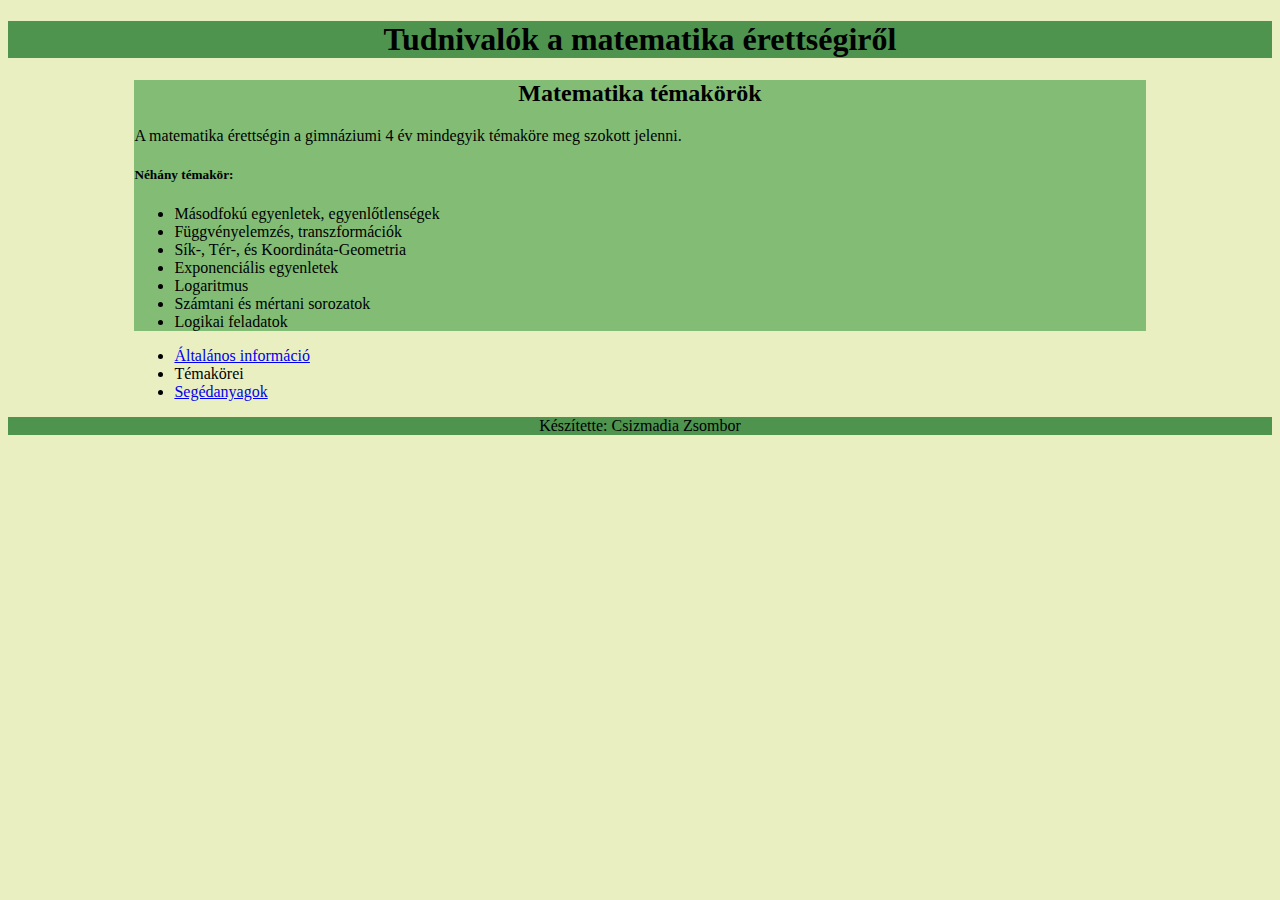
<file: html_css_hazi/pages/temakorok.html>
<!DOCTYPE html>
<html lang="hu">
<head>
    <meta charset="UTF-8">
    <meta http-equiv="X-UA-Compatible" content="IE=edge">
    <meta name="viewport" content="width=device-width, initial-scale=1.0">
    <link href="https://cdn.jsdelivr.net/npm/bootstrap@5.1.3/dist/css/bootstrap.min.css" rel="stylesheet" integrity="sha384-1BmE4kWBq78iYhFldvKuhfTAU6auU8tT94WrHftjDbrCEXSU1oBoqyl2QvZ6jIW3" crossorigin="anonymous">
    <link rel="stylesheet" href="../css/style.css">
    <script src="https://cdn.jsdelivr.net/npm/bootstrap@5.1.3/dist/js/bootstrap.bundle.min.js" integrity="sha384-ka7Sk0Gln4gmtz2MlQnikT1wXgYsOg+OMhuP+IlRH9sENBO0LRn5q+8nbTov4+1p" crossorigin="anonymous"></script>
    
    <title>Matematikai érettségi 2022</title>
</head>
<body>
    <header>
        <h1>Tudnivalók a matematika érettségiről</h1>
    </header>
    <div id="main">
        <div class="container">
            <div class="row align-items-start">
              <div class="col-8 tartalom">
                <h2>Matematika témakörök</h2>
                <p>A matematika érettségin a gimnáziumi 4 év mindegyik témaköre meg szokott jelenni.</p>
                <h5>Néhány témakör:</h5>
                <ul>
                    <li>Másodfokú egyenletek, egyenlőtlenségek</li>
                    <li>Függvényelemzés, transzformációk</li>
                    <li>Sík-, Tér-, és Koordináta-Geometria</li>
                    <li>Exponenciális egyenletek</li>
                    <li>Logaritmus</li>
                    <li>Számtani és mértani sorozatok</li>
                    <li>Logikai feladatok</li>
                </ul>
              </div>
              <div class="col-4">
                <ul class="list-group">
                    <li class="list-group-item"><a href="../index.html">Általános információ</a></li>
                    <li class="list-group-item fw-bold">Témakörei</li>
                    <li class="list-group-item"><a href="seged.html">Segédanyagok</a></li>
                  </ul>
              </div>
            </div>
          </div>
    </div>
    <footer class="fixed-bottom">
        Készítette: Csizmadia Zsombor
    </footer>
</body>
</html>
</file>
<file: css/mystyle.css>
body {
    margin: 5px;
}

#fodoboz {
    width: 80%;
    margin: 0 auto;
}

.fbtn {
    border: 1px solid #369ec7;
    border-radius: 15px;
    font-size: 25px;
    background-color: #42c2f5;
    color: white;
    padding: 3px;
}
</file>
<file: html_css_hazi/css/style.css>
body{
    background-color: #E9EFC0;
}

#main{
    width: 80%;
    margin: 0 auto;
}

h2{
    text-align: center;
}

.tartalom{
    background-color: #83BD75;
}

header, footer{
    background: #4E944F;
    text-align: center;
}

form{
    padding: 5px 5px 5px 5px;
    background-color: #B4E197;
}
</file>
<file: project/css/mystyle.css>
@import url('https://fonts.googleapis.com/css2?family=Pattaya&display=swap');
@import url('https://fonts.googleapis.com/css2?family=Roboto&display=swap');

body {
    overflow-x: hidden;
    user-select: none;
}

/* Grid layout: https://codepen.io/angeladelise/pen/YzXLdyq?editors=1100 */

.containerFoOldal {
    display: grid;
    height: 100vh;
    width: 100vw;
    grid-template-columns: 1fr 1fr 1fr;
    grid-template-rows: 0.1fr 1.5fr 0.1fr;
    grid-template-areas:
        "nav nav nav"
        "main main main"
        "footer footer footer";
    font-weight: 800;
    font-size: 15px;
    color: black;
    background-color: snow;
    animation: fadeIn linear 1.2s;
    font-family: 'Roboto', sans-serif;
}

nav {
    grid-area: nav;
    border-bottom: 3px solid;
    border-image-slice: 1;
    border-image-source: linear-gradient(to right, salmon, red, blue, green, #004d40);
    font-family: 'Pattaya', sans-serif;
}

main {
    background: snow;
    grid-area: main;
    overflow-y: auto;
    padding: 5px 10% 0px 10%;
    height: 100%;
}

footer {
    grid-area: footer;
    box-shadow: 0.4px;
    font-family: 'Pattaya', sans-serif;
}

a {
    text-align: center;
    display: block;
    font-family: inherit;
    text-decoration: none;
    font-weight: bold;
    margin: 0.5rem;
}

/* Grid layout: https://codepen.io/angeladelise/pen/YzXLdyq?editors=1100 */

@media only screen and (max-width: 550px) {
    .containerFoOldal {
        grid-template-columns: 1fr;
        grid-template-rows: 0.1fr 1.5fr 0.1fr;
        grid-template-areas:
            "nav"
            "main"
            "footer";
    }
}

a.nav-link {
    transition: all .2s ease-in-out;
}

a.nav-link:hover {
    transform: scale(1.4);
}

a.navbar-brand {
    font-size: 29px;
    margin-right: 40px;
}

.bevText {
    margin-top: 80px;
    font-size: 300%;
    padding-left: 40px;
    padding-right: 40px;
    text-align: center;
    font-weight: 100;
    font-style: italic;
}

#bold {
    font-weight: bold;
}

.card {
    margin-top: 15px;
    margin-bottom: 25px;
    margin: 15px auto 25px auto;
    float: none;
}

.card-title {
    font-family: 'Pattaya', sans-serif;
}

.card-text {
    font-size: 15px;
}

.btn {
    font-family: 'Pattaya', sans-serif;
}

#badge {
    background-color: #004d40;
    border-radius: 50%;
    color: white;
    display: inline-block;
    font-size: 9px;
    line-height: 1;
    padding: 5px 7px;
    text-align: center;
    vertical-align: top;
    white-space: nowrap;
}

.icon {
    height: 30px;
    width: 30px;
}

.biggerIcon {
    height: 44px;
    width: 44px;
}

@keyframes fadeIn {
    0% {
        opacity: 0;
    }

    100% {
        opacity: 1;
    }
}

ul {
    list-style-type: disc;
}

li {
    margin: 5px 0px 5px 0px;
}

.kiszCim {
    padding-top: 15px;
    padding-bottom: 15px;
    text-align: center;
    font-weight: bold;
}

#kiemelt {
    font-weight: bold;
}

.kartyaSvg {
    height: 60px;
    width: 128px;
}

#form1 {
    display: none;
}

#form2 {
    display: none;
}

.uzenes {
    position: relative;
    margin: auto;
    width: 100%;
    top: 40%;
    text-align: center;
}

#koszonesDiv {
    display: none;
}

.uzenesSzoveg {
    font-size: 112px;
    font-family: 'Pattaya', sans-serif;
}

#uresKosarDiv {
    display: none;
}
</file>
